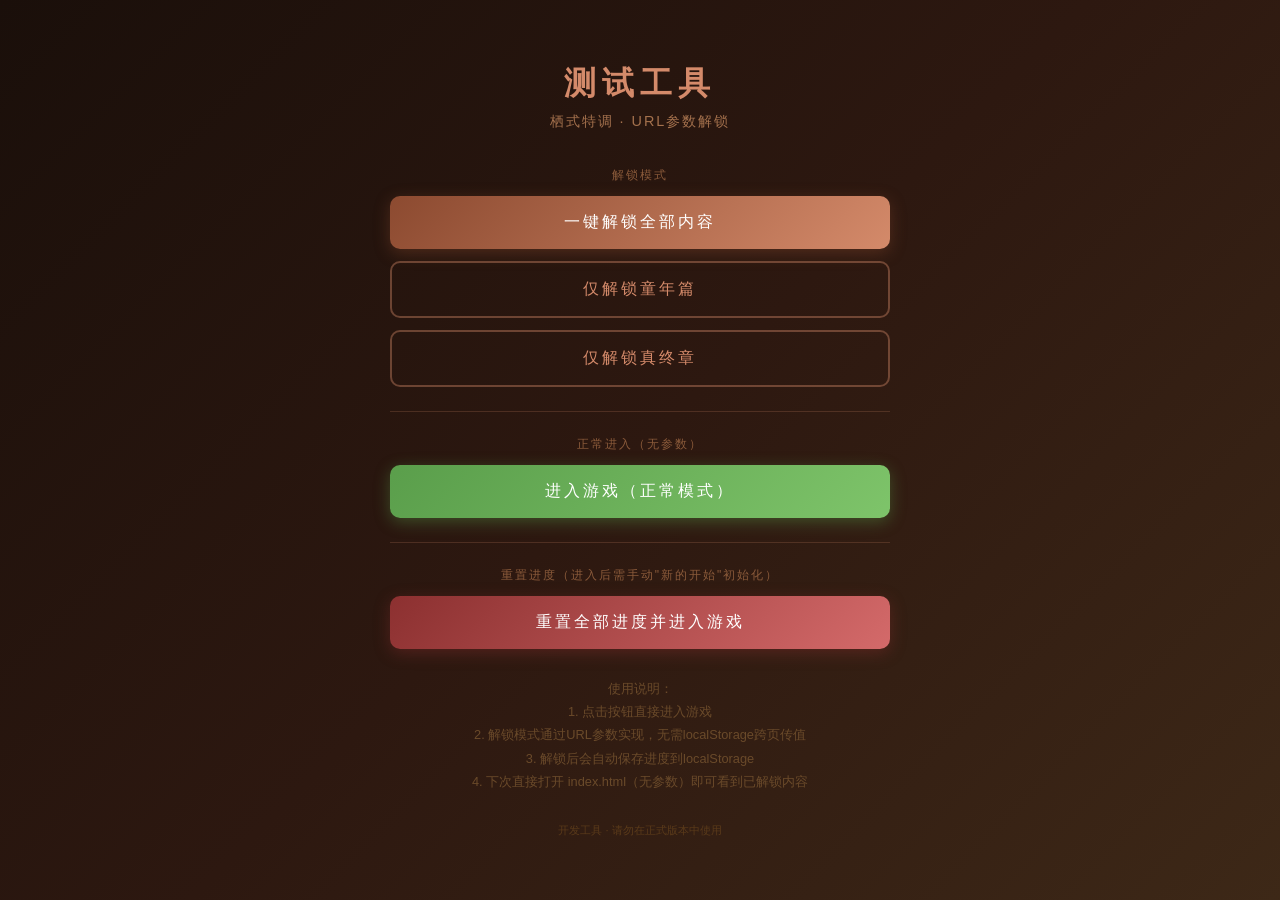
<file: 测试.html>
<!DOCTYPE html>
<html lang="zh-CN">
<head>
  <meta charset="UTF-8" />
  <meta name="viewport" content="width=device-width, initial-scale=1.0" />
  <title>栖式特调 · 测试工具</title>
  <style>
    * { margin: 0; padding: 0; box-sizing: border-box; }
    body {
      font-family: -apple-system, BlinkMacSystemFont, "PingFang SC", "Microsoft YaHei", sans-serif;
      background: linear-gradient(135deg, #1a0f0a 0%, #2d1810 50%, #3d2817 100%);
      color: #fff;
      min-height: 100vh;
      display: flex;
      flex-direction: column;
      align-items: center;
      justify-content: center;
      padding: 20px;
    }
    .container { max-width: 500px; width: 100%; text-align: center; }
    .title { font-size: 2em; margin-bottom: 6px; color: #d48a6a; letter-spacing: 6px; }
    .subtitle { font-size: 0.9em; color: #a4714d; margin-bottom: 36px; letter-spacing: 2px; }
    .btn {
      display: block;
      width: 100%;
      padding: 16px 24px;
      margin: 12px 0;
      font-size: 1em;
      font-weight: 500;
      color: #fff;
      background: linear-gradient(135deg, #8c4a30, #d48a6a);
      border: none;
      border-radius: 10px;
      cursor: pointer;
      box-shadow: 0 4px 16px rgba(140, 74, 48, 0.4);
      letter-spacing: 3px;
      text-decoration: none;
      display: block;
      text-align: center;
      transition: transform 0.2s, box-shadow 0.2s;
    }
    .btn:hover { transform: translateY(-1px); box-shadow: 0 6px 20px rgba(140, 74, 48, 0.5); }
    .btn:active { transform: scale(0.98); }
    .btn-secondary {
      background: transparent;
      border: 2px solid rgba(212, 138, 106, 0.4);
      color: #d48a6a;
      box-shadow: none;
    }
    .btn-secondary:hover { background: rgba(212, 138, 106, 0.1); }
    .btn-green {
      background: linear-gradient(135deg, #5a9e4b, #7ec46a);
      box-shadow: 0 4px 16px rgba(90, 158, 75, 0.4);
    }
    .btn-red {
      background: linear-gradient(135deg, #8c3030, #d46a6a);
      box-shadow: 0 4px 16px rgba(140, 48, 48, 0.4);
    }
    .hint { margin-top: 28px; font-size: 0.8em; color: #6a4a2a; line-height: 1.8; }
    .footer { margin-top: 30px; font-size: 0.7em; color: #5a3a1a; }
    .sep { margin: 24px 0; border: none; border-top: 1px solid rgba(212, 138, 106, 0.2); }
    .label { font-size: 0.75em; color: #8a5a3a; letter-spacing: 2px; margin-bottom: 8px; text-align: center; }
  </style>
</head>
<body>
  <div class="container">
    <h1 class="title">测试工具</h1>
    <p class="subtitle">栖式特调 · URL参数解锁</p>

    <p class="label">解锁模式</p>
    <a href="index.html?test=unlockAll" class="btn">一键解锁全部内容</a>
    <a href="index.html?test=childhood" class="btn btn-secondary">仅解锁童年篇</a>
    <a href="index.html?test=finale" class="btn btn-secondary">仅解锁真终章</a>

    <hr class="sep" />

    <p class="label">正常进入（无参数）</p>
    <a href="index.html" class="btn btn-green">进入游戏（正常模式）</a>

    <hr class="sep" />

    <p class="label">重置进度（进入后需手动"新的开始"初始化）</p>
    <a href="index.html" class="btn btn-red" onclick="resetAll(event)">重置全部进度并进入游戏</a>

    <div class="hint">
      使用说明：<br>
      1. 点击按钮直接进入游戏<br>
      2. 解锁模式通过URL参数实现，无需localStorage跨页传值<br>
      3. 解锁后会自动保存进度到localStorage<br>
      4. 下次直接打开 index.html（无参数）即可看到已解锁内容
    </div>

    <p class="footer">开发工具 · 请勿在正式版本中使用</p>
  </div>

  <script>
    function resetAll(e) {
      e.preventDefault();
      try {
        localStorage.removeItem("qi_shi_te_tiao_auto");
        localStorage.removeItem("qi_shi_te_tiao_child_theater_unlocked");
        for (var i = 1; i <= 3; i++) {
          localStorage.removeItem("qi_shi_te_tiao_save:" + i);
        }
        localStorage.removeItem("qi_shi_te_tiao_childhood_progress");
      } catch (err) {}
      window.location.href = "index.html";
    }
  </script>
</body>
</html>
</file>
